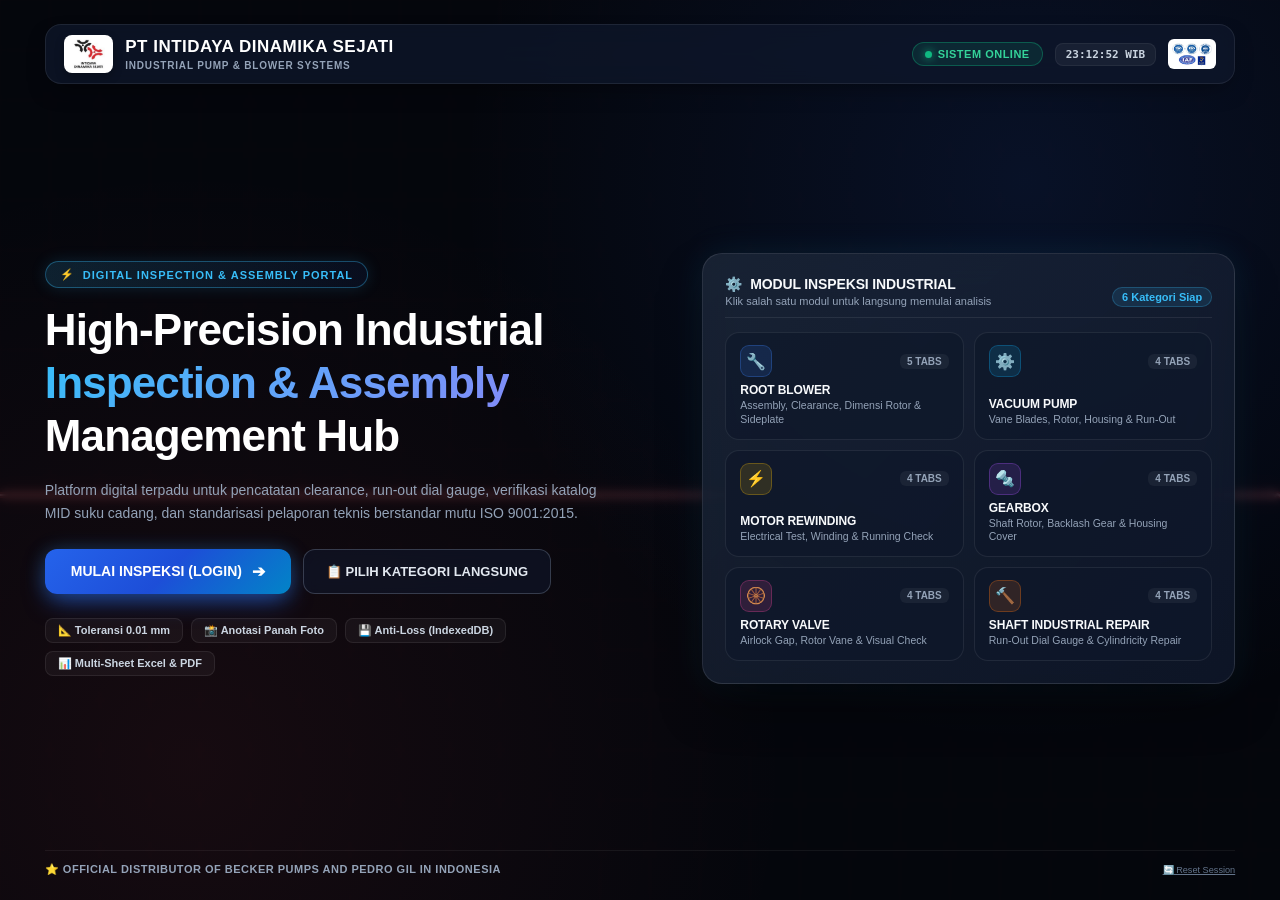
<file: index.html>
<!DOCTYPE html>
<html lang="id">
<head>
  <meta charset="UTF-8">
  <meta name="viewport" content="width=device-width, initial-scale=1.0">
  <title>Sistem Inspeksi Assembly & Industrial Repair - PT Intidaya Dinamika Sejati</title>
  <link rel="stylesheet" href="css/shared.css">
  <style>
    /* CANVAS BACKGROUND */
    #heroCanvasBg {
      position: fixed;
      top: 0; left: 0;
      width: 100vw;
      height: 100vh;
      z-index: 1;
      background: #040810;
      pointer-events: none;
    }

    /* HERO WRAPPER DENGAN GRADIENT AMBIENT CYBER INDUSTRIAL */
    .hero-wrapper {
      position: fixed;
      top: 0; left: 0;
      width: 100vw; 
      height: 100vh;
      background: radial-gradient(circle at 80% 20%, rgba(37, 99, 235, 0.12) 0%, transparent 45%),
                  radial-gradient(circle at 15% 85%, rgba(239, 68, 68, 0.08) 0%, transparent 45%),
                  rgba(4, 8, 16, 0.75) !important;
      display: flex;
      flex-direction: column;
      justify-content: space-between;
      padding: clamp(14px, 2.5vw, 24px) clamp(16px, 3.5vw, 45px);
      z-index: 10;
      box-sizing: border-box;
      overflow-y: auto;
      backdrop-filter: blur(4px);
    }

    /* ==================== TOP GLASS NAVBAR ==================== */
    .hero-navbar-modern {
      display: flex;
      align-items: center;
      justify-content: space-between;
      width: 100%;
      padding: 10px 18px;
      background: rgba(15, 23, 42, 0.78);
      border: 1px solid rgba(255, 255, 255, 0.08);
      border-radius: 16px;
      backdrop-filter: blur(16px);
      box-shadow: 0 10px 25px -10px rgba(0, 0, 0, 0.5);
      box-sizing: border-box;
      margin-bottom: 15px;
      flex-shrink: 0;
    }

    .nav-brand-group {
      display: flex;
      align-items: center;
      gap: 12px;
    }

    .nav-logo-box {
      background: #ffffff;
      padding: 4px 8px;
      border-radius: 8px;
      display: flex;
      align-items: center;
      justify-content: center;
      box-shadow: 0 4px 10px rgba(0,0,0,0.25);
    }

    .nav-logo-box img {
      height: 30px;
      width: auto;
      object-fit: contain;
    }

    .nav-brand-title {
      color: #ffffff;
      font-size: clamp(13px, 1.6vw, 17px);
      font-weight: 800;
      letter-spacing: 0.5px;
      margin: 0;
      line-height: 1.2;
    }

    .nav-brand-sub {
      color: #94a3b8;
      font-size: 10px;
      font-weight: 600;
      letter-spacing: 0.8px;
      text-transform: uppercase;
      margin: 2px 0 0 0;
    }

    .nav-status-group {
      display: flex;
      align-items: center;
      gap: 12px;
    }

    .system-status-pill {
      display: inline-flex;
      align-items: center;
      gap: 6px;
      padding: 5px 12px;
      background: rgba(16, 185, 129, 0.12);
      border: 1px solid rgba(16, 185, 129, 0.35);
      border-radius: 20px;
      font-size: 11px;
      font-weight: 700;
      color: #34d399;
      letter-spacing: 0.5px;
    }

    .pulse-dot {
      width: 7px;
      height: 7px;
      border-radius: 50%;
      background-color: #10b981;
      box-shadow: 0 0 8px #10b981;
      animation: pulseAnim 2s infinite;
    }

    @keyframes pulseAnim {
      0% { transform: scale(0.95); box-shadow: 0 0 0 0 rgba(16, 185, 129, 0.7); }
      70% { transform: scale(1); box-shadow: 0 0 0 6px rgba(16, 185, 129, 0); }
      100% { transform: scale(0.95); box-shadow: 0 0 0 0 rgba(16, 185, 129, 0); }
    }

    .navbar-clock-text {
      color: #cbd5e1;
      font-size: 11px;
      font-weight: 600;
      font-family: 'Segoe UI', monospace;
      padding: 4px 10px;
      background: rgba(255, 255, 255, 0.05);
      border-radius: 8px;
      border: 1px solid rgba(255, 255, 255, 0.06);
    }

    .nav-iso-img {
      height: 30px;
      width: auto;
      border-radius: 6px;
      background: #fff;
      padding: 2px 4px;
    }

    /* ==================== SPLIT HERO GRID ==================== */
    .hero-split-grid {
      display: grid;
      grid-template-columns: 1.15fr 1fr;
      gap: clamp(20px, 3.5vw, 45px);
      align-items: center;
      width: 100%;
      max-width: 1440px;
      margin: auto;
      padding: 10px 0;
    }

    /* SISI KIRI: PROMO & VALUE */
    .hero-left-section {
      text-align: left;
    }

    .tag-pill-modern {
      display: inline-flex;
      align-items: center;
      gap: 8px;
      padding: 6px 14px;
      background: linear-gradient(90deg, rgba(56, 189, 248, 0.15) 0%, rgba(37, 99, 235, 0.08) 100%);
      border: 1px solid rgba(56, 189, 248, 0.35);
      border-radius: 30px;
      font-size: 11px;
      font-weight: 800;
      color: #38bdf8;
      letter-spacing: 1px;
      margin-bottom: 16px;
      box-shadow: 0 0 16px rgba(56, 189, 248, 0.15);
    }

    .hero-title-gradient {
      font-size: clamp(24px, 3.5vw, 44px);
      font-weight: 900;
      color: #ffffff;
      line-height: 1.2;
      margin: 0 0 16px 0;
      letter-spacing: -0.02em;
    }

    .highlight-cyan {
      background: linear-gradient(135deg, #38bdf8 0%, #60a5fa 50%, #818cf8 100%);
      -webkit-background-clip: text;
      background-clip: text;
      -webkit-text-fill-color: transparent;
    }

    .hero-desc-text {
      color: #94a3b8;
      font-size: clamp(12px, 1.3vw, 14px);
      line-height: 1.65;
      max-width: 560px;
      margin: 0 0 24px 0;
    }

    .hero-cta-group {
      display: flex;
      flex-wrap: wrap;
      gap: 12px;
      margin-bottom: 24px;
    }

    .btn-start-analysis-glow {
      background: linear-gradient(135deg, #2563eb 0%, #1d4ed8 50%, #0284c7 100%);
      color: #ffffff;
      border: none;
      padding: 13px 26px;
      font-size: 14px;
      font-weight: 800;
      border-radius: 12px;
      cursor: pointer;
      display: inline-flex;
      align-items: center;
      gap: 10px;
      box-shadow: 0 10px 25px -4px rgba(37, 99, 235, 0.6), 0 0 20px rgba(56, 189, 248, 0.2);
      transition: all 0.25s cubic-bezier(0.16, 1, 0.3, 1);
    }

    .btn-start-analysis-glow:hover {
      transform: translateY(-2px);
      box-shadow: 0 14px 30px -4px rgba(37, 99, 235, 0.8), 0 0 30px rgba(56, 189, 248, 0.35);
      filter: brightness(1.1);
    }

    .btn-secondary-outline {
      background: rgba(15, 23, 42, 0.6);
      color: #e2e8f0;
      border: 1px solid rgba(148, 163, 184, 0.3);
      padding: 13px 22px;
      font-size: 13px;
      font-weight: 700;
      border-radius: 12px;
      cursor: pointer;
      display: inline-flex;
      align-items: center;
      gap: 8px;
      backdrop-filter: blur(10px);
      transition: all 0.25s ease;
    }

    .btn-secondary-outline:hover {
      background: rgba(255, 255, 255, 0.08);
      border-color: #38bdf8;
      color: #ffffff;
      transform: translateY(-2px);
    }

    /* FEATURE MICRO PILLS */
    .feature-pills-row {
      display: flex;
      flex-wrap: wrap;
      gap: 8px;
    }

    .feature-pill-item {
      display: inline-flex;
      align-items: center;
      gap: 6px;
      padding: 5px 12px;
      background: rgba(255, 255, 255, 0.04);
      border: 1px solid rgba(255, 255, 255, 0.08);
      border-radius: 8px;
      font-size: 11px;
      color: #cbd5e1;
      font-weight: 600;
    }

    /* SISI KANAN: 6-MODULE CARD SHOWCASE */
    .hero-right-showcase {
      background: linear-gradient(135deg, rgba(30, 41, 59, 0.75) 0%, rgba(15, 23, 42, 0.85) 100%);
      border: 1px solid rgba(255, 255, 255, 0.1);
      border-radius: 20px;
      padding: clamp(16px, 2vw, 22px);
      backdrop-filter: blur(20px);
      box-shadow: 0 25px 50px -12px rgba(0, 0, 0, 0.6), 0 0 35px rgba(56, 189, 248, 0.1);
      position: relative;
    }

    .showcase-header {
      display: flex;
      justify-content: space-between;
      align-items: flex-end;
      margin-bottom: 14px;
      border-bottom: 1px solid rgba(255, 255, 255, 0.08);
      padding-bottom: 10px;
    }

    .showcase-header h3 {
      font-size: 14px;
      font-weight: 800;
      color: #f8fafc;
      margin: 0 0 3px 0;
      letter-spacing: -0.01em;
      display: flex;
      align-items: center;
      gap: 8px;
    }

    .showcase-header p {
      font-size: 11px;
      color: #94a3b8;
      margin: 0;
    }

    .showcase-badge-count {
      font-size: 11px;
      font-weight: 700;
      color: #38bdf8;
      background: rgba(56, 189, 248, 0.12);
      border: 1px solid rgba(56, 189, 248, 0.25);
      padding: 3px 9px;
      border-radius: 12px;
    }

    .modules-card-grid {
      display: grid;
      grid-template-columns: repeat(2, 1fr);
      gap: 10px;
    }

    .module-card-glass {
      background: rgba(15, 23, 42, 0.65);
      border: 1px solid rgba(255, 255, 255, 0.08);
      border-radius: 14px;
      padding: 12px 14px;
      text-align: left;
      cursor: pointer;
      position: relative;
      overflow: hidden;
      transition: all 0.25s cubic-bezier(0.16, 1, 0.3, 1);
      display: flex;
      flex-direction: column;
      justify-content: space-between;
      min-height: 90px;
    }

    .module-card-glass::before {
      content: '';
      position: absolute;
      top: 0; left: 0; right: 0;
      height: 2px;
      background: transparent;
      transition: background 0.3s ease;
    }

    .module-card-glass:hover {
      transform: translateY(-3px);
      background: rgba(30, 41, 59, 0.9);
      border-color: rgba(56, 189, 248, 0.4);
      box-shadow: 0 12px 24px -6px rgba(0, 0, 0, 0.5), 0 0 20px rgba(56, 189, 248, 0.15);
    }

    .module-card-glass:hover::before {
      background: linear-gradient(90deg, #38bdf8, #2563eb);
    }

    .card-top-bar {
      display: flex;
      justify-content: space-between;
      align-items: center;
      margin-bottom: 6px;
    }

    .card-icon-wrap {
      width: 32px;
      height: 32px;
      border-radius: 9px;
      display: flex;
      align-items: center;
      justify-content: center;
      font-size: 16px;
      background: rgba(56, 189, 248, 0.1);
      border: 1px solid rgba(56, 189, 248, 0.2);
    }

    .card-tab-badge {
      font-size: 10px;
      font-weight: 700;
      color: #94a3b8;
      background: rgba(255, 255, 255, 0.05);
      padding: 2px 7px;
      border-radius: 6px;
    }

    .card-title-text {
      font-size: 12px;
      font-weight: 800;
      color: #f8fafc;
      margin: 0 0 2px 0;
      letter-spacing: -0.01em;
    }

    .card-sub-text {
      font-size: 10.5px;
      color: #94a3b8;
      margin: 0;
      line-height: 1.3;
    }

    .card-arrow-action {
      position: absolute;
      right: 12px;
      bottom: 10px;
      font-size: 12px;
      color: #64748b;
      opacity: 0;
      transform: translateX(-4px);
      transition: all 0.2s ease;
    }

    .module-card-glass:hover .card-arrow-action {
      opacity: 1;
      transform: translateX(0);
      color: #38bdf8;
    }

    /* FOOTER BAR */
    .hero-footer-modern {
      display: flex;
      align-items: center;
      justify-content: space-between;
      width: 100%;
      padding-top: 12px;
      border-top: 1px solid rgba(255, 255, 255, 0.06);
      font-size: 11px;
      color: #64748b;
      box-sizing: border-box;
      margin-top: 12px;
      flex-shrink: 0;
    }

    .footer-distributor-text {
      color: #94a3b8;
      font-size: 11px;
      font-weight: 600;
      letter-spacing: 0.5px;
    }

    @media (max-width: 1024px) {
      .hero-split-grid {
        grid-template-columns: 1fr;
        gap: 24px;
      }
      .hero-left-section {
        text-align: center;
      }
      .hero-desc-text {
        margin-left: auto;
        margin-right: auto;
      }
      .hero-cta-group, .feature-pills-row {
        justify-content: center;
      }
      .hero-wrapper {
        height: auto;
        min-height: 100vh;
      }
    }

    @media (max-width: 640px) {
      .modules-card-grid {
        grid-template-columns: 1fr;
      }
      .hero-navbar-modern {
        flex-direction: column;
        gap: 10px;
        align-items: flex-start;
      }
      .nav-status-group {
        width: 100%;
        justify-content: space-between;
      }
      .hero-footer-modern {
        flex-direction: column;
        gap: 8px;
        text-align: center;
      }
    }

    /* ==================== MODERN DYNAMIC LOGIN MODAL ==================== */
    #pageLoginModal {
      backdrop-filter: blur(12px) saturate(180%);
      -webkit-backdrop-filter: blur(12px) saturate(180%);
      background-color: rgba(15, 23, 42, 0.75);
      animation: fadeIn 0.3s cubic-bezier(0.16, 1, 0.3, 1);
    }

    .login-card-modern {
      background: linear-gradient(135deg, rgba(30, 41, 59, 0.95) 0%, rgba(15, 23, 42, 0.98) 100%);
      border: 1px solid rgba(255, 255, 255, 0.12);
      border-radius: 20px;
      padding: 35px 30px;
      width: 100%;
      max-width: 420px;
      box-shadow: 0 25px 50px -12px rgba(0, 0, 0, 0.6), 0 0 35px rgba(59, 130, 246, 0.15);
      position: relative;
      overflow: hidden;
      transform-origin: center;
      animation: scaleUp 0.35s cubic-bezier(0.16, 1, 0.3, 1);
    }

    .login-card-modern::before {
      content: '';
      position: absolute;
      top: 0; left: 0; right: 0;
      height: 3px;
      background: linear-gradient(90deg, #00f2fe, #4facfe, #00c6ff);
      box-shadow: 0 0 12px #00f2fe;
    }

    .login-badge-header {
      display: inline-flex;
      align-items: center;
      justify-content: center;
      width: 54px;
      height: 54px;
      border-radius: 16px;
      background: linear-gradient(135deg, rgba(59, 130, 246, 0.2), rgba(37, 99, 235, 0.05));
      border: 1px solid rgba(59, 130, 246, 0.3);
      font-size: 26px;
      margin-bottom: 12px;
      box-shadow: 0 8px 16px rgba(0, 0, 0, 0.2);
    }

    .login-title {
      font-size: 20px;
      font-weight: 800;
      color: #f8fafc;
      margin: 0 0 6px 0;
      letter-spacing: -0.02em;
    }

    .login-subtitle {
      font-size: 12px;
      color: #94a3b8;
      margin: 0 0 24px 0;
    }

    .input-wrapper-dynamic {
      position: relative;
      margin-bottom: 18px;
      text-align: left;
    }

    .input-icon-prefix {
      position: absolute;
      left: 14px;
      top: 50%;
      transform: translateY(-50%);
      font-size: 16px;
      color: #94a3b8;
      pointer-events: none;
      transition: color 0.25s;
    }

    .input-field-dynamic {
      width: 100%;
      padding: 13px 42px 13px 40px !important;
      background: rgba(15, 23, 42, 0.8) !important;
      border: 1px solid rgba(71, 85, 105, 0.8) !important;
      border-radius: 12px !important;
      font-size: 14px !important;
      color: #ffffff !important;
      outline: none;
      transition: all 0.25s ease;
      box-sizing: border-box;
    }

    .input-field-dynamic:focus {
      border-color: #38bdf8 !important;
      background: rgba(15, 23, 42, 0.95) !important;
      box-shadow: 0 0 0 3px rgba(56, 189, 248, 0.25), 0 0 15px rgba(56, 189, 248, 0.15) !important;
    }

    .input-field-dynamic:focus + .input-icon-prefix {
      color: #38bdf8;
    }

    .toggle-pwd-btn {
      position: absolute;
      right: 12px;
      top: 50%;
      transform: translateY(-50%);
      background: none;
      border: none;
      color: #94a3b8;
      cursor: pointer;
      font-size: 15px;
      padding: 4px;
      transition: color 0.2s;
    }
    .toggle-pwd-btn:hover { color: #f8fafc; }

    .btn-login-gradient {
      background: linear-gradient(135deg, #2563eb 0%, #1d4ed8 50%, #0284c7 100%);
      color: white;
      border: none;
      padding: 13px 20px;
      width: 100%;
      font-size: 14px;
      font-weight: 700;
      border-radius: 12px;
      cursor: pointer;
      box-shadow: 0 8px 20px -4px rgba(37, 99, 235, 0.5);
      transition: all 0.25s cubic-bezier(0.16, 1, 0.3, 1);
      display: flex;
      align-items: center;
      justify-content: center;
      gap: 8px;
    }

    .btn-login-gradient:hover {
      transform: translateY(-2px);
      box-shadow: 0 12px 25px -4px rgba(37, 99, 235, 0.7);
      filter: brightness(1.1);
    }

    .btn-cancel-glass {
      background: transparent;
      color: #94a3b8;
      border: 1px solid rgba(148, 163, 184, 0.2);
      padding: 10px 18px;
      width: 100%;
      font-size: 12px;
      font-weight: 600;
      border-radius: 10px;
      cursor: pointer;
      margin-top: 10px;
      transition: all 0.2s;
    }

    .btn-cancel-glass:hover {
      color: #f1f5f9;
      border-color: rgba(241, 245, 249, 0.4);
      background: rgba(255, 255, 255, 0.05);
    }

    @keyframes fadeIn { from { opacity: 0; } to { opacity: 1; } }
    @keyframes scaleUp { from { opacity: 0; transform: scale(0.92); } to { opacity: 1; transform: scale(1); } }
  </style>
</head>
<body>
  <!-- DYNAMIC BACKGROUND CANVAS -->
  <canvas id="heroCanvasBg"></canvas>

  <!-- ==================== HALAMAN HERO LANDING PAGE MODERN ==================== -->
  <div id="pageHero" class="hero-wrapper">

    <!-- TOP GLASS NAVBAR -->
    <header class="hero-navbar-modern">
      <div class="nav-brand-group">
        <div class="nav-logo-box">
          <img src="img/common/logo-intidaya.jpg" alt="Logo Intidaya">
        </div>
        <div>
          <h2 class="nav-brand-title">PT INTIDAYA DINAMIKA SEJATI</h2>
          <p class="nav-brand-sub">Industrial Pump & Blower Systems</p>
        </div>
      </div>

      <div class="nav-status-group">
        <div class="system-status-pill">
          <span class="pulse-dot"></span>
          <span>SISTEM ONLINE</span>
        </div>
        <div id="navbarClock" class="navbar-clock-text">--:--:--</div>
        <img src="img/common/logo-iso.jpg" class="nav-iso-img" alt="ISO Certified">
      </div>
    </header>

    <!-- SPLIT MAIN HERO -->
    <main class="hero-split-grid">
      <!-- SISI KIRI: HERO VALUE PROPOSITION & CTA -->
      <div class="hero-left-section">
        <div class="tag-pill-modern">
          <span>⚡</span>
          <span>DIGITAL INSPECTION & ASSEMBLY PORTAL</span>
        </div>

        <h1 class="hero-title-gradient">
          High-Precision Industrial<br>
          <span class="highlight-cyan">Inspection & Assembly</span><br>
          Management Hub
        </h1>

        <p class="hero-desc-text">
          Platform digital terpadu untuk pencatatan clearance, run-out dial gauge, verifikasi katalog MID suku cadang, dan standarisasi pelaporan teknis berstandar mutu ISO 9001:2015.
        </p>

        <div class="hero-cta-group">
          <button type="button" class="btn-start-analysis-glow" onclick="openLoginModal()">
            <span>MULAI INSPEKSI (LOGIN)</span>
            <span style="font-size: 16px;">➔</span>
          </button>
          <button type="button" class="btn-secondary-outline" onclick="openLoginModal('CATEGORY_MENU')">
            <span>📋 PILIH KATEGORI LANGSUNG</span>
          </button>
        </div>

        <div class="feature-pills-row">
          <div class="feature-pill-item">📐 Toleransi 0.01 mm</div>
          <div class="feature-pill-item">📸 Anotasi Panah Foto</div>
          <div class="feature-pill-item">💾 Anti-Loss (IndexedDB)</div>
          <div class="feature-pill-item">📊 Multi-Sheet Excel & PDF</div>
        </div>
      </div>

      <!-- SISI KANAN: 6-MODULE INTERACTIVE GLASS CARDS -->
      <div class="hero-right-showcase">
        <div class="showcase-header">
          <div>
            <h3><span>⚙️</span> MODUL INSPEKSI INDUSTRIAL</h3>
            <p>Klik salah satu modul untuk langsung memulai analisis</p>
          </div>
          <span class="showcase-badge-count">6 Kategori Siap</span>
        </div>

        <div class="modules-card-grid">
          <!-- CARD 1: ROOT BLOWER -->
          <div class="module-card-glass" onclick="selectCategoryFromCard('ROOT BLOWER')">
            <div class="card-top-bar">
              <div class="card-icon-wrap" style="background: rgba(59, 130, 246, 0.15); border-color: rgba(59, 130, 246, 0.3);">🔧</div>
              <span class="card-tab-badge">5 TABS</span>
            </div>
            <div>
              <h4 class="card-title-text">ROOT BLOWER</h4>
              <p class="card-sub-text">Assembly, Clearance, Dimensi Rotor & Sideplate</p>
            </div>
            <span class="card-arrow-action">➔</span>
          </div>

          <!-- CARD 2: VACUUM PUMP -->
          <div class="module-card-glass" onclick="selectCategoryFromCard('VACUUM PUMP')">
            <div class="card-top-bar">
              <div class="card-icon-wrap" style="background: rgba(14, 165, 233, 0.15); border-color: rgba(14, 165, 233, 0.3);">⚙️</div>
              <span class="card-tab-badge">4 TABS</span>
            </div>
            <div>
              <h4 class="card-title-text">VACUUM PUMP</h4>
              <p class="card-sub-text">Vane Blades, Rotor, Housing & Run-Out</p>
            </div>
            <span class="card-arrow-action">➔</span>
          </div>

          <!-- CARD 3: MOTOR REWINDING -->
          <div class="module-card-glass" onclick="selectCategoryFromCard('REWINDING')">
            <div class="card-top-bar">
              <div class="card-icon-wrap" style="background: rgba(234, 179, 8, 0.15); border-color: rgba(234, 179, 8, 0.3);">⚡</div>
              <span class="card-tab-badge">4 TABS</span>
            </div>
            <div>
              <h4 class="card-title-text">MOTOR REWINDING</h4>
              <p class="card-sub-text">Electrical Test, Winding & Running Check</p>
            </div>
            <span class="card-arrow-action">➔</span>
          </div>

          <!-- CARD 4: GEARBOX -->
          <div class="module-card-glass" onclick="selectCategoryFromCard('GEARBOX')">
            <div class="card-top-bar">
              <div class="card-icon-wrap" style="background: rgba(168, 85, 247, 0.15); border-color: rgba(168, 85, 247, 0.3);">🔩</div>
              <span class="card-tab-badge">4 TABS</span>
            </div>
            <div>
              <h4 class="card-title-text">GEARBOX</h4>
              <p class="card-sub-text">Shaft Rotor, Backlash Gear & Housing Cover</p>
            </div>
            <span class="card-arrow-action">➔</span>
          </div>

          <!-- CARD 5: ROTARY VALVE -->
          <div class="module-card-glass" onclick="selectCategoryFromCard('ROTARY VALVE')">
            <div class="card-top-bar">
              <div class="card-icon-wrap" style="background: rgba(236, 72, 153, 0.15); border-color: rgba(236, 72, 153, 0.3);">🛞</div>
              <span class="card-tab-badge">4 TABS</span>
            </div>
            <div>
              <h4 class="card-title-text">ROTARY VALVE</h4>
              <p class="card-sub-text">Airlock Gap, Rotor Vane & Visual Check</p>
            </div>
            <span class="card-arrow-action">➔</span>
          </div>

          <!-- CARD 6: SHAFT REPAIR -->
          <div class="module-card-glass" onclick="selectCategoryFromCard('OTHER')">
            <div class="card-top-bar">
              <div class="card-icon-wrap" style="background: rgba(249, 115, 22, 0.15); border-color: rgba(249, 115, 22, 0.3);">🔨</div>
              <span class="card-tab-badge">4 TABS</span>
            </div>
            <div>
              <h4 class="card-title-text">SHAFT INDUSTRIAL REPAIR</h4>
              <p class="card-sub-text">Run-Out Dial Gauge & Cylindricity Repair</p>
            </div>
            <span class="card-arrow-action">➔</span>
          </div>
        </div>
      </div>
    </main>

    <!-- FOOTER STATUS -->
    <footer class="hero-footer-modern">
      <div class="footer-distributor-text">
        ⭐ OFFICIAL DISTRIBUTOR OF BECKER PUMPS AND PEDRO GIL IN INDONESIA
      </div>
      <div>
        <small style="color: #64748b; cursor: pointer; text-decoration: underline;" onclick="clearSession(); location.reload();" title="Reset semua data sesi browser">
          🔄 Reset Session
        </small>
      </div>
    </footer>

  </div>

  <!-- ==================== POP-UP LOGIN SYSTEM MODERN ==================== -->
  <div id="pageLoginModal" class="modal-overlay" style="display: none; align-items: center; justify-content: center;">
    <div class="login-card-modern">
      
      <div style="text-align: center;">
        <div class="login-badge-header">🔐</div>
        <h3 class="login-title">LOGIN OPERATOR / TEKNISI</h3>
        <p class="login-subtitle" id="loginSubtitle">Masuk untuk memulai inspeksi & validasi data</p>
      </div>

      <div id="loginAlert" class="alert-banner" style="display: none;">Username atau Password salah!</div>
      <div id="loginSuccess" class="success-banner" style="display: none;">Login berhasil! 🎉</div>

      <!-- Input Username -->
      <div class="input-wrapper-dynamic">
        <input type="text" id="loginUser" class="input-field-dynamic" placeholder="Username / ID Teknisi..." autocomplete="off" onkeydown="if(event.key==='Enter') processLogin()">
        <span class="input-icon-prefix">👤</span>
      </div>

      <!-- Input Password dengan Show/Hide Eye -->
      <div class="input-wrapper-dynamic">
        <input type="password" id="loginPass" class="input-field-dynamic" placeholder="Password akses..." onkeydown="if(event.key==='Enter') processLogin()">
        <span class="input-icon-prefix">🔑</span>
        <button type="button" class="toggle-pwd-btn" onclick="togglePasswordVisibility(this)">👁️</button>
      </div>

      <!-- Action Buttons -->
      <div style="margin-top: 10px;">
        <button type="button" class="btn-login-gradient" onclick="processLogin()">
          <span>MASUK SISTEM</span>
          <span style="font-size: 16px;">➔</span>
        </button>
        <button type="button" class="btn-cancel-glass" onclick="closeLoginModal()">✕ Batal</button>
      </div>

    </div>
  </div>

  <!-- ==================== MODAL SUB MENU SELEKSI KATEGORI ==================== -->
  <div id="pageCategoryMenu" class="modal-overlay">
    <div class="modal-card">
      <h2>📋 PILIH KATEGORI INSPEKSI / ANALISIS</h2>
      <div class="category-grid">
        <button type="button" class="btn-category" onclick="selectCategory('ROOT BLOWER')">ROOT BLOWER</button>
        <button type="button" class="btn-category" onclick="selectCategory('VACUUM PUMP')">VACUUM PUMP</button>
        <button type="button" class="btn-category" onclick="selectCategory('REWINDING')">REWINDING</button>
        <button type="button" class="btn-category" onclick="selectCategory('GEARBOX')">GEARBOX</button>
        <button type="button" class="btn-category" onclick="selectCategory('ROTARY VALVE')">ROTARY VALVE</button>
        <button type="button" class="btn-category" onclick="selectCategory('OTHER')">OTHER</button>
      </div>
      <button type="button" class="btn-modal-close" onclick="closeCategoryMenu()">✕ Logout / Kembali</button>
    </div>
  </div>

  <div id="moduleContainer"></div>

  <script src="js/config.js"></script>
  <script src="js/shared.js"></script>
  <script>
    // ==================== DEBUG LOGGING ====================
    console.log('=== Sistem Inspeksi PT Intidaya Loaded ===');
    console.log('Current Session:', getSession());

    // ==================== TOGGLE PASSWORD VISIBILITY (BARU) ====================
    function togglePasswordVisibility(btn) {
      const pwdInput = document.getElementById('loginPass');
      if (!pwdInput) return;
      if (!btn) btn = document.querySelector('.toggle-pwd-btn');
      if (pwdInput.type === 'password') {
        pwdInput.type = 'text';
        if (btn) btn.textContent = '🙈';
      } else {
        pwdInput.type = 'password';
        if (btn) btn.textContent = '👁️';
      }
    }
    
    // ==================== LIVE NAVBAR CLOCK ====================
    function updateNavbarClock() {
      const clockEl = document.getElementById('navbarClock');
      if (!clockEl) return;
      const now = new Date();
      const h = String(now.getHours()).padStart(2, '0');
      const m = String(now.getMinutes()).padStart(2, '0');
      const s = String(now.getSeconds()).padStart(2, '0');
      clockEl.textContent = `${h}:${m}:${s} WIB`;
    }
    setInterval(updateNavbarClock, 1000);
    updateNavbarClock();

    // ==================== LOGIN MANAGEMENT & PENDING CATEGORY ROUTING ====================
    let pendingCategory = null;

    function selectCategoryFromCard(categoryName) {
      console.log('🎯 Card diklik:', categoryName);
      // Di landing page, SEMUA kartu modul SELALU mewajibkan login terlebih dahulu
      openLoginModal(categoryName);
    }

    function openLoginModal(targetCategory) {
      const subtitle = document.getElementById('loginSubtitle');
      if (targetCategory && typeof targetCategory === 'string' && targetCategory !== 'CATEGORY_MENU') {
        pendingCategory = targetCategory;
        if (subtitle) subtitle.textContent = `Masuk untuk melanjutkan ke modul: ${targetCategory}`;
      } else if (targetCategory === 'CATEGORY_MENU') {
        pendingCategory = 'CATEGORY_MENU';
        if (subtitle) subtitle.textContent = 'Masuk untuk memilih kategori inspeksi';
      } else {
        pendingCategory = null;
        if (subtitle) subtitle.textContent = 'Masuk untuk memulai inspeksi & validasi data';
      }

      document.getElementById('pageLoginModal').style.display = 'flex';
      document.getElementById('loginUser').value = '';
      document.getElementById('loginPass').value = '';
      document.getElementById('loginAlert').style.display = 'none';
      document.getElementById('loginSuccess').style.display = 'none';

      setTimeout(() => {
        const userInp = document.getElementById('loginUser');
        if (userInp) userInp.focus();
      }, 150);
    }

    function closeLoginModal() {
      document.getElementById('pageLoginModal').style.display = 'none';
      pendingCategory = null;
    }

    function processLogin() {
      const username = document.getElementById('loginUser').value.trim();
      const password = document.getElementById('loginPass').value.trim();

      console.log('🔐 Login attempt:', { username, password });

      if (!username || !password) {
        document.getElementById('loginAlert').style.display = 'block';
        document.getElementById('loginAlert').textContent = 'Username dan Password tidak boleh kosong!';
        return;
      }

      const validUser = validateCredentials(username, password);

      if (validUser) {
        console.log('✅ Login BERHASIL:', validUser);
        document.getElementById('loginAlert').style.display = 'none';
        document.getElementById('loginSuccess').style.display = 'block';
        document.getElementById('loginSuccess').textContent = `✓ Login berhasil! Selamat datang ${validUser.role}.`;
        
        saveSession(username, validUser.role);
        console.log('📝 Session tersimpan:', getSession());

        setTimeout(() => {
          const target = pendingCategory;
          pendingCategory = null;
          document.getElementById('pageLoginModal').style.display = 'none';

          if (target && target !== 'CATEGORY_MENU') {
            console.log('🚀 Direct routing ke modul:', target);
            selectCategory(target);
          } else {
            console.log('📋 Buka menu pilihan kategori');
            document.getElementById('pageCategoryMenu').style.display = 'flex';
          }
        }, 500);
      } else {
        console.log('❌ Login GAGAL: Invalid credentials');
        document.getElementById('loginAlert').style.display = 'block';
        document.getElementById('loginAlert').textContent = 'Username atau Password salah! Coba lagi.';
        document.getElementById('loginPass').value = '';
      }
    }

    // ==================== CATEGORY MENU ====================
    function openCategoryMenu() { 
      const session = getSession();
      if (!session) {
        openLoginModal('CATEGORY_MENU');
        return;
      }
      document.getElementById('pageCategoryMenu').style.display = 'flex'; 
    }

    function closeCategoryMenu() { 
      document.getElementById('pageCategoryMenu').style.display = 'none'; 
    }

    function selectCategory(categoryName) {
      const session = getSession();
      if (!session) {
        openLoginModal(categoryName);
        return;
      }

      const moduleConfig = INSPECTION_MODULES[categoryName];
      
      if (!moduleConfig) {
        alert('Kategori tidak ditemukan!');
        return;
      }

      console.log('📋 Kategori dipilih:', categoryName);
      
      // HIDE HERO PAGE & CATEGORY MENU TERLEBIH DAHULU
      document.getElementById('pageHero').style.display = 'none';
      closeCategoryMenu();
      
      // KEMUDIAN load module
      loadModule(categoryName).then(success => {
        if (success) {
          console.log('✅ Module loaded, hero page sudah hidden');
          // Simpan modul aktif ke localStorage agar persisten setelah refresh
          localStorage.setItem('activeModule', categoryName);
        } else {
          console.log('❌ Load module failed, tampilkan hero page kembali');
          document.getElementById('pageHero').style.display = 'flex';
          openCategoryMenu();
        }
      });
    }

    // ==================== BACK TO HOME ====================
    function resetToHome() {
      console.log('🔙 Kembali ke Home - Clear session & module');
      clearSession();
      localStorage.removeItem('activeModule');
      
      // Hide & clear module container TOTAL
      const moduleContainer = document.getElementById('moduleContainer');
      if (moduleContainer) {
        moduleContainer.style.display = 'none';
        moduleContainer.innerHTML = '';
        console.log('🗑️ Module container hidden & cleared');
      }
      
      // Tampilkan hero page
      document.getElementById('pageHero').style.display = 'flex';
      document.getElementById('pageCategoryMenu').style.display = 'none';
      document.getElementById('pageLoginModal').style.display = 'none';
      
      console.log('✅ Kembali ke Hero Page');
    }

    // ==================== BACKGROUND ANIMATION CANVAS (ECG HEARTBEAT RED GLOW) ====================
    (function() {
      const canvas = document.getElementById('heroCanvasBg');
      if (!canvas) return;
      const ctx = canvas.getContext('2d');
      const pageHero = document.getElementById('pageHero');

      let width = canvas.width = window.innerWidth;
      let height = canvas.height = window.innerHeight;

      window.addEventListener('resize', () => {
        width = canvas.width = window.innerWidth;
        height = canvas.height = window.innerHeight;
      });

      // ECG Waveform definition
      function getECGValue(p) {
        // Return baseline offset ratio (between -0.8 and 2.2)
        // P wave (small bump)
        if (p >= 0.12 && p < 0.22) {
          const progress = (p - 0.12) / 0.10;
          return Math.sin(progress * Math.PI) * 0.18;
        }
        // Q wave (initial dip)
        if (p >= 0.22 && p < 0.25) {
          const progress = (p - 0.22) / 0.03;
          return -Math.sin(progress * Math.PI) * 0.3;
        }
        // R wave (huge sharp spike)
        if (p >= 0.25 && p < 0.30) {
          const progress = (p - 0.25) / 0.05;
          if (progress < 0.35) {
            // steep rise
            return (progress / 0.35) * 2.2;
          } else {
            // steep fall past baseline to S peak
            return 2.2 - ((progress - 0.35) / 0.65) * 3.1;
          }
        }
        // S wave recovery (returning to baseline)
        if (p >= 0.30 && p < 0.34) {
          const progress = (p - 0.30) / 0.04;
          return -0.9 + progress * 0.9;
        }
        // T wave (wider bump)
        if (p >= 0.38 && p < 0.54) {
          const progress = (p - 0.38) / 0.16;
          return Math.sin(progress * Math.PI) * 0.5;
        }
        return 0; // flat baseline
      }

      // ECG line points history
      const dx = 2.5; // step size in pixels between points
      const maxPoints = Math.ceil(width / dx) + 5;
      const points = [];
      
      // Initialize points with baseline 0
      for (let i = 0; i < maxPoints; i++) {
        points.push(0);
      }

      let t = 0;
      const period = 140; // frames per beat (~2.3 seconds)
      const maxAmplitude = 120; // max height of spike in pixels

      function animate() {
        requestAnimationFrame(animate);
        
        // Stop rendering if hero page is hidden to save performance
        if (pageHero.style.display === 'none') {
          return;
        }

        // Draw background: very dark red-tinted black
        ctx.fillStyle = '#060101';
        ctx.fillRect(0, 0, width, height);

        // --- DRAW GRID (oscilloscope/medical monitor graph paper style) ---
        // Minor grid (every 10px, thin line, very faint red)
        ctx.strokeStyle = 'rgba(239, 68, 68, 0.025)';
        ctx.lineWidth = 0.5;
        ctx.beginPath();
        for (let x = 0; x < width; x += 10) {
          ctx.moveTo(x, 0); ctx.lineTo(x, height);
        }
        for (let y = 0; y < height; y += 10) {
          ctx.moveTo(0, y); ctx.lineTo(width, y);
        }
        ctx.stroke();

        // Major grid (every 50px, thicker line, faint red)
        ctx.strokeStyle = 'rgba(239, 68, 68, 0.07)';
        ctx.lineWidth = 1.2;
        ctx.beginPath();
        for (let x = 0; x < width; x += 50) {
          ctx.moveTo(x, 0); ctx.lineTo(x, height);
        }
        for (let y = 0; y < height; y += 50) {
          ctx.moveTo(0, y); ctx.lineTo(width, y);
        }
        ctx.stroke();

        // --- UPDATE ECG DATA ---
        t++;
        const phase = (t % period) / period;
        // Compute base ECG value and add tiny analog noise for authenticity
        const noise = (Math.random() - 0.5) * 1.5;
        const ecgVal = getECGValue(phase) * maxAmplitude + noise;
        
        // Shift history and append new point
        points.shift();
        points.push(ecgVal);

        // --- DRAW GLOWING ECG WAVEFORM ---
        const centerY = height * 0.55;

        // Pass 1: Draw Thick Neon Blur Path
        ctx.save();
        ctx.beginPath();
        for (let i = 0; i < points.length; i++) {
          const x = i * dx;
          const y = centerY - points[i];
          if (i === 0) {
            ctx.moveTo(x, y);
          } else {
            ctx.lineTo(x, y);
          }
        }
        ctx.strokeStyle = 'rgba(239, 68, 68, 0.4)';
        ctx.lineWidth = 6;
        ctx.shadowColor = 'rgba(239, 68, 68, 0.95)';
        ctx.shadowBlur = 18;
        ctx.stroke();
        ctx.restore();

        // Pass 2: Draw Bright White-Red Inner Core Path (makes it look like it's glowing intensely)
        ctx.save();
        ctx.beginPath();
        for (let i = 0; i < points.length; i++) {
          const x = i * dx;
          const y = centerY - points[i];
          if (i === 0) {
            ctx.moveTo(x, y);
          } else {
            ctx.lineTo(x, y);
          }
        }
        ctx.strokeStyle = '#ffa3a3'; // Light pinkish-white core
        ctx.lineWidth = 2.2;
        ctx.shadowColor = '#ef4444';
        ctx.shadowBlur = 4;
        ctx.stroke();
        ctx.restore();
      }

      animate();
    })();

    // Initialize on page load (mendukung pertahanan halaman setelah refresh)
    window.addEventListener('load', function() {
      console.log('🔄 Page Load Initialize');
      
      const session = getSession();
      const activeModule = localStorage.getItem('activeModule');
      const moduleContainer = document.getElementById('moduleContainer');

      if (session && activeModule) {
        console.log('⚡ Mengembalikan modul aktif:', activeModule);
        // Langsung muat modul tanpa menampilkan landing page
        document.getElementById('pageHero').style.display = 'none';
        document.getElementById('pageLoginModal').style.display = 'none';
        document.getElementById('pageCategoryMenu').style.display = 'none';
        selectCategory(activeModule);
      } else {
        // SELALU mulai dari Landing Page awal jika tidak sedang aktif di modul
        // Bersihkan sisa sesi lama agar setiap klik tombol di landing page WAJIB login baru
        clearSession();
        localStorage.removeItem('activeModule');

        if (moduleContainer) {
          moduleContainer.innerHTML = '';
        }
        
        document.getElementById('pageHero').style.display = 'flex';
        document.getElementById('pageLoginModal').style.display = 'none';
        document.getElementById('pageCategoryMenu').style.display = 'none';
        
        console.log('🏠 Landing Page Awal Ditampilkan Penuh (Sesi Di-reset)');
      }
    });
  </script>
</body>
</html>
</file>
<file: css/shared.css>
/* ==================== SHARED CSS STYLES ==================== */

:root {
  --primary: #007bff;
  --success: #28a745;
  --danger: #dc3545;
  --warning: #ffc107;
  --info: #17a2b8;
  --dark: #343a40;
  --light: #f8f9fa;
  --text-primary: #1e293b;
  --text-secondary: #334155;
  --border-color: #cbd5e1;
}

* {
  box-sizing: border-box;
  font-family: 'Segoe UI', Arial, sans-serif;
}

body {
  background-color: #525659;
  margin: 0;
  padding: 0;
  display: flex;
  justify-content: center;
}

/* Module Container - untuk tampilkan module di atas hero */
#moduleContainer {
  display: none;
  position: fixed;
  top: 0;
  left: 0;
  width: 100%;
  height: 100%;
  z-index: 2000;
  background: white;
  overflow-y: auto;
}

/* ==================== HERO LANDING PAGE ==================== */
.hero-wrapper {
  position: fixed;
  top: 0; left: 0;
  width: 100vw;
  height: 100vh;
  background: linear-gradient(rgba(0, 0, 0, 0.75), rgba(0, 0, 0, 0.75)), url('../img/common/root-blower-exploded.jpg') center/cover no-repeat;
  display: flex !important;
  flex-direction: column;
  justify-content: space-between;
  padding: clamp(20px, 4vw, 40px) clamp(20px, 5vw, 60px);
  z-index: 1000;
}

.hero-header {
  display: flex;
  align-items: center;
  gap: 12px;
}

.hero-header img {
  height: clamp(30px, 4vw, 45px);
  width: auto;
  background: white;
  padding: 4px;
  border-radius: 4px;
}

.hero-header .company-title {
  color: #ffffff;
  font-size: clamp(14px, 2.2vw, 22px);
  font-weight: 800;
  letter-spacing: 1px;
}

.hero-content {
  max-width: 750px;
  margin: auto 0;
  width: 100%;
}

.hero-content h1 {
  color: #ffffff;
  font-size: clamp(24px, 4.5vw, 42px);
  font-weight: 800;
  line-height: 1.25;
  margin-bottom: 15px;
}

.hero-content p {
  color: #cbd5e1;
  font-size: clamp(11px, 1.8vw, 15px);
  font-weight: 600;
  letter-spacing: 1px;
  margin-bottom: 25px;
}

.btn-start-analysis {
  background-color: #4f46e5;
  color: white;
  border: none;
  padding: clamp(10px, 1.5vw, 16px) clamp(20px, 3vw, 36px);
  font-size: clamp(12px, 1.6vw, 16px);
  font-weight: bold;
  border-radius: 50px;
  cursor: pointer;
  transition: all 0.3s ease;
  box-shadow: 0 4px 15px rgba(79, 70, 229, 0.4);
}

.btn-start-analysis:hover {
  background-color: #4338ca;
  transform: translateY(-2px);
  box-shadow: 0 6px 20px rgba(79, 70, 229, 0.6);
}

/* ==================== MODAL OVERLAY ==================== */
.modal-overlay {
  display: none;
  position: fixed;
  top: 0; left: 0;
  width: 100vw;
  height: 100vh;
  background: rgba(0, 0, 0, 0.85);
  backdrop-filter: blur(5px);
  z-index: 1500;
  justify-content: center;
  align-items: center;
  flex-direction: column;
}

.modal-card {
  background: #1e293b;
  border: 1px solid #334155;
  border-radius: 16px;
  padding: clamp(20px, 4vw, 35px);
  width: min(650px, 90vw);
  box-shadow: 0 10px 30px rgba(0, 0, 0, 0.5);
  text-align: center;
}

.modal-card h2 {
  color: #ffffff;
  font-size: clamp(14px, 2vw, 20px);
  margin-top: 0;
  margin-bottom: 20px;
  border-bottom: 2px solid #3b82f6;
  padding-bottom: 10px;
}

.category-grid {
  display: grid;
  grid-template-columns: repeat(2, 1fr);
  gap: clamp(8px, 1.5vw, 15px);
  margin-bottom: 20px;
}

.btn-category {
  background-color: #ffff00;
  color: #ff0000;
  border: 2px solid #0056b3;
  padding: clamp(10px, 1.8vw, 14px) clamp(10px, 2vw, 20px);
  font-size: clamp(10px, 1.4vw, 14px);
  font-weight: 800;
  border-radius: 30px;
  cursor: pointer;
  transition: all 0.2s ease;
  text-transform: uppercase;
  box-shadow: 0 4px 10px rgba(0, 0, 0, 0.2);
}

.btn-category:hover {
  transform: translateY(-2px);
  background-color: #e6e600;
  box-shadow: 0 6px 15px rgba(255, 255, 0, 0.4);
}

.btn-modal-close {
  background: transparent;
  color: #94a3b8;
  border: 1px solid #475569;
  padding: 8px 20px;
  border-radius: 20px;
  cursor: pointer;
  font-size: 12px;
  transition: 0.2s;
}

.btn-modal-close:hover {
  color: white;
  border-color: white;
}

/* ==================== VIEWPORT & FORM ==================== */
.app-viewport {
  width: 100%;
  max-width: 950px;
  display: flex;
  flex-direction: column;
  align-items: center;
  padding: 20px 10px;
}

.auth-card {
  background: white;
  width: 100%;
  max-width: 550px;
  padding: clamp(15px, 3vw, 30px);
  border-radius: 8px;
  box-shadow: 0 4px 20px rgba(0, 0, 0, 0.4);
  margin-top: 30px;
  text-align: center;
  position: relative;
}

.auth-card h2 {
  margin-top: 0;
  color: var(--text-primary);
  font-size: 18px;
  border-bottom: 2px solid var(--primary);
  padding-bottom: 10px;
}

.form-group {
  margin-bottom: 12px;
  text-align: left;
}

.form-group label {
  display: block;
  font-size: 12px;
  font-weight: bold;
  margin-bottom: 4px;
  color: var(--text-secondary);
}

.form-control {
  width: 100%;
  padding: 8px 10px;
  border: 1px solid var(--border-color);
  border-radius: 4px;
  font-size: 12px;
  outline: none;
  transition: border-color 0.2s;
}

.form-control:focus {
  border-color: var(--primary);
  box-shadow: 0 0 4px rgba(0, 123, 255, 0.25);
}

.btn-submit {
  background-color: var(--primary);
  color: white;
  border: none;
  padding: 12px 20px;
  width: 100%;
  font-size: 14px;
  font-weight: bold;
  border-radius: 4px;
  cursor: pointer;
  transition: 0.2s;
  margin-top: 10px;
}

.btn-submit:hover {
  background-color: #0056b3;
}

.btn-back-home {
  background-color: #64748b;
  color: white;
  border: none;
  padding: 10px 15px;
  width: 100%;
  font-size: 13px;
  font-weight: bold;
  border-radius: 4px;
  cursor: pointer;
  margin-top: 8px;
  transition: 0.2s;
}

.btn-back-home:hover {
  background-color: #475569;
}

/* ==================== ALERTS ==================== */
.alert-info {
  background-color: #d1ecf1;
  color: #0c5460;
  border: 1px solid #bee5eb;
  padding: 12px;
  border-radius: 4px;
  margin-bottom: 15px;
  font-weight: bold;
}

.alert-success {
  background-color: #d4edda;
  color: #155724;
  border: 1px solid #c3e6cb;
  padding: 12px;
  border-radius: 4px;
  margin-bottom: 15px;
  font-weight: bold;
}

.alert-warning {
  background-color: #fff3cd;
  color: #856404;
  border: 1px solid #ffeaa7;
  padding: 12px;
  border-radius: 4px;
  margin-bottom: 15px;
  font-weight: bold;
}

.alert-error {
  background-color: #f8d7da;
  color: #721c24;
  border: 1px solid #f5c6cb;
  padding: 12px;
  border-radius: 4px;
  margin-bottom: 15px;
  font-weight: bold;
}

.alert-banner {
  background-color: #f8d7da;
  color: #721c24;
  border: 1px solid #f5c6cb;
  padding: 10px;
  border-radius: 4px;
  font-size: 12px;
  font-weight: bold;
  margin-bottom: 15px;
  display: none;
}

.success-banner {
  background-color: #d4edda;
  color: #155724;
  border: 1px solid #c3e6cb;
  padding: 10px;
  border-radius: 4px;
  font-size: 12px;
  font-weight: bold;
  margin-bottom: 15px;
  display: none;
}

/* ==================== BUTTONS ==================== */
.btn-action {
  background-color: var(--primary);
  color: white;
  padding: 14px 20px;
  border: none;
  font-size: 16px;
  font-weight: bold;
  cursor: pointer;
  border-radius: 4px;
  width: 100%;
  margin-top: 15px;
  transition: 0.2s;
}

.btn-action:hover {
  background-color: #0056b3;
}

.btn-add-row {
  background-color: var(--success);
  color: white;
  border: none;
  padding: 8px 15px;
  font-size: 12px;
  font-weight: bold;
  border-radius: 4px;
  cursor: pointer;
  margin-top: 8px;
  margin-bottom: 15px;
}

.btn-add-row:hover {
  background-color: #218838;
}

.btn-delete-row {
  background-color: var(--danger);
  color: white;
  border: none;
  padding: 2px 5px;
  font-size: 10px;
  font-weight: bold;
  border-radius: 3px;
  cursor: pointer;
}

.btn-insert-row {
  background-color: var(--success);
  color: white;
  border: none;
  padding: 2px 5px;
  font-size: 10px;
  font-weight: bold;
  border-radius: 3px;
  cursor: pointer;
  margin-right: 2px;
}

.btn-tool {
  background: #334155;
  color: white;
  border: none;
  padding: 6px 12px;
  font-size: 11px;
  font-weight: bold;
  border-radius: 4px;
  cursor: pointer;
  transition: 0.2s;
}

.btn-tool:hover {
  background: #475569;
}

/* ==================== TAB NAVIGATION ==================== */
.tab-container {
  width: 100%;
  min-width: 700px;
  margin-bottom: 0;
  display: flex;
  gap: 6px;
}

.tab-btn {
  background-color: #334155;
  color: #cbd5e1;
  border: none;
  padding: 12px 15px;
  font-weight: bold;
  font-size: 13px;
  border-radius: 8px 8px 0 0;
  cursor: pointer;
  transition: all 0.2s;
  flex: 1;
  text-align: center;
}

.tab-btn:hover {
  background-color: #475569;
  color: white;
}

.tab-btn.active {
  background-color: white;
  color: var(--primary);
  font-weight: bold;
}

.tab-content {
  display: none;
}

.tab-content.active {
  display: block;
}

/* ==================== SHEET & TABLE ==================== */
.sheet {
  background: white;
  width: 100%;
  min-width: 700px;
  padding: 20px;
  border: 1px solid #ccc;
  box-shadow: 0 0 10px rgba(0, 0, 0, 0.3);
  border-radius: 0 0 8px 8px;
  margin-bottom: 20px;
  overflow-x: auto;
}

.header-table,
.form-table {
  width: 100%;
  border-collapse: collapse;
  margin-bottom: 12px;
  font-size: 11px;
}

.header-table td,
.form-table td,
.form-table th {
  border: 1px solid #000;
  padding: 4px 6px;
  text-align: center;
}

.title-header {
  font-weight: bold;
  font-size: 15px;
  text-align: center;
  background-color: #f2f2f2;
}

.text-left {
  text-align: left !important;
}

.bg-green {
  background-color: #92D050 !important;
  font-weight: bold;
}

.bg-yellow {
  background-color: #FFFF00 !important;
  font-weight: bold;
}

.bg-gray {
  background-color: #f2f2f2 !important;
  font-weight: bold;
}

input,
select {
  width: 100%;
  border: none;
  outline: none;
  background: transparent;
  font-size: 11px;
  text-align: center;
}

input[type="number"] {
  font-family: monospace;
}

/* ==================== CANVAS ==================== */
.photo-upload-container {
  border: 2px dashed var(--border-color);
  border-radius: 8px;
  padding: 12px;
  text-align: center;
  background: #f8fafc;
  margin-bottom: 10px;
}

.canvas-wrapper {
  text-align: center;
  margin: 10px 0;
  overflow-x: auto;
}

.canvas-wrapper canvas {
  border: 1px solid #000;
  max-width: 100%;
  height: auto;
  background: #fff;
  cursor: crosshair;
}

.canvas-tools {
  display: flex;
  gap: 8px;
  justify-content: center;
  margin-top: 6px;
  flex-wrap: wrap;
}

.canvas-info {
  font-size: 11px;
  color: #666;
  margin-top: 5px;
}

/* ==================== RESPONSIVE ==================== */
@media (max-width: 600px) {
  .category-grid {
    grid-template-columns: 1fr;
  }

  .hero-wrapper {
    justify-content: space-evenly;
  }

  .tab-container {
    flex-direction: column;
  }
}

/* ==================== DROPDOWN FILE MENU ==================== */
.dropdown {
  position: relative;
  display: inline-block;
}

.dropdown-menu {
  display: none;
  position: absolute;
  bottom: 100%;
  right: 0;
  background-color: #ffffff;
  min-width: 220px;
  box-shadow: 0px 8px 24px rgba(0, 0, 0, 0.15);
  z-index: 2500;
  border-radius: 8px;
  border: 1px solid #e2e8f0;
  padding: 6px 0;
  margin-bottom: 6px;
  animation: dropdownSlideUp 0.2s cubic-bezier(0.16, 1, 0.3, 1);
}

.dropdown-menu.show {
  display: block;
}

.dropdown-item {
  color: #1e293b;
  padding: 10px 16px;
  text-decoration: none;
  display: flex;
  align-items: center;
  gap: 10px;
  font-size: 14px;
  font-weight: 500;
  transition: background-color 0.15s ease, color 0.15s ease;
  border: none;
  background: none;
  width: 100%;
  text-align: left;
  cursor: pointer;
}

.dropdown-item:hover {
  background-color: #f1f5f9;
  color: #0f172a;
}

.dropdown-item:not(:last-child) {
  border-bottom: 1px solid #f1f5f9;
}

@keyframes dropdownSlideUp {
  from {
    opacity: 0;
    transform: translateY(8px);
  }
  to {
    opacity: 1;
    transform: translateY(0);
  }
}

/* ==================== UNIVERSAL PHOTO & ARROW ANNOTATOR (MOBILE 5.5" TOUCH OPTIMIZED) ==================== */
.rotor-annotator-wrapper {
  border: 1px solid #cbd5e1;
  border-radius: 8px;
  padding: 12px;
  margin: 12px 0;
  background: #f8fafc;
  box-shadow: 0 2px 6px rgba(0,0,0,0.04);
}

.annotator-toolbar {
  display: flex;
  flex-wrap: wrap;
  gap: 8px;
  align-items: center;
  margin-bottom: 10px;
}

.annotator-btn {
  display: inline-flex;
  align-items: center;
  justify-content: center;
  gap: 6px;
  padding: 8px 14px;
  font-size: 13px;
  font-weight: 700;
  border-radius: 6px;
  border: none;
  cursor: pointer;
  min-height: 38px;
  touch-action: manipulation;
  transition: all 0.2s ease;
  user-select: none;
}

.annotator-btn:active {
  transform: scale(0.96);
}

.annotator-btn-upload { background: #1e3a8a; color: #ffffff; }
.annotator-btn-upload:hover { background: #172554; }

.annotator-btn-add { background: #0284c7; color: #ffffff; }
.annotator-btn-add.active-mode {
  background: #16a34a !important;
  box-shadow: 0 0 0 3px rgba(22, 163, 74, 0.35);
  animation: pulseAddBtn 1.5s infinite;
}

@keyframes pulseAddBtn {
  0% { transform: scale(1); }
  50% { transform: scale(1.03); }
  100% { transform: scale(1); }
}

.annotator-btn-undo { background: #eab308; color: #1e293b; }
.annotator-btn-undo:hover { background: #ca8a04; }

.annotator-btn-reset { background: #dc2626; color: #ffffff; }
.annotator-btn-reset:hover { background: #b91c1c; }

.annotator-btn-fullscreen { background: #4f46e5; color: #ffffff; }
.annotator-btn-fullscreen:hover { background: #4338ca; }

.annotator-status-text {
  font-size: 12px;
  color: #475569;
  font-weight: 500;
  margin-left: auto;
  padding: 4px 8px;
  background: #ffffff;
  border-radius: 4px;
  border: 1px solid #e2e8f0;
}

.rotor-annotation-area {
  position: relative;
  width: 100%;
  min-height: 280px;
  border: 2px dashed #94a3b8;
  border-radius: 8px;
  background: #ffffff;
  display: flex;
  justify-content: center;
  align-items: center;
  overflow: hidden;
  user-select: none;
  touch-action: none;
}

.rotor-annotation-area.adding-mode {
  border-color: #16a34a;
  background: #f0fdf4;
  cursor: crosshair !important;
}

.rotor-annotation-area.adding-mode::before {
  content: '🎯 Ketuk foto di posisi yang ingin ditunjuk panah';
  position: absolute;
  top: 10px;
  background: rgba(22, 163, 74, 0.92);
  color: #ffffff;
  font-size: 12px;
  font-weight: 700;
  padding: 6px 16px;
  border-radius: 20px;
  z-index: 50;
  pointer-events: none;
  box-shadow: 0 4px 12px rgba(0,0,0,0.15);
  animation: fadeIn 0.3s ease;
}

.annotator-preview-img {
  display: none;
  max-width: 100%;
  max-height: 480px;
  object-fit: contain;
  pointer-events: none;
  user-select: none;
}

/* ==================== MARKER ARROW & BADGE (TOUCH HITBOX) ==================== */
.rotor-marker {
  position: absolute;
  display: flex;
  align-items: center;
  justify-content: center;
  z-index: 20;
  user-select: none;
  touch-action: none;
  cursor: move;
}

.rotor-marker.selected {
  z-index: 40;
}

.rotor-marker.selected .rotor-badge {
  box-shadow: 0 0 0 3px #3b82f6, 0 0 12px rgba(59, 130, 246, 0.8) !important;
  border-color: #2563eb !important;
  background-color: #eff6ff !important;
}

.rotor-marker.dir-down  { flex-direction: column; transform: translate(-50%, 0); }
.rotor-marker.dir-up    { flex-direction: column-reverse; transform: translate(-50%, -100%); }
.rotor-marker.dir-right { flex-direction: row; transform: translate(0, -50%); }
.rotor-marker.dir-left  { flex-direction: row-reverse; transform: translate(-100%, -50%); }

.rotor-badge {
  background-color: #ffffff;
  color: #000000;
  border: 2px solid #dc2626;
  font-weight: 800;
  font-size: 13px;
  width: 26px;
  height: 26px;
  border-radius: 50%;
  display: flex;
  align-items: center;
  justify-content: center;
  box-shadow: 0 2px 6px rgba(0,0,0,0.3);
  position: relative;
  flex-shrink: 0;
  touch-action: none;
}

/* Expanded touch hitbox for mobile fingers */
.rotor-badge::after {
  content: '';
  position: absolute;
  top: -10px;
  left: -10px;
  right: -10px;
  bottom: -10px;
  border-radius: 50%;
}

.dir-down .rotor-stem, .dir-up .rotor-stem {
  width: 2.5px;
  height: 30px;
  background-color: #dc2626;
  flex-shrink: 0;
}

.dir-right .rotor-stem, .dir-left .rotor-stem {
  height: 2.5px;
  width: 30px;
  background-color: #dc2626;
  flex-shrink: 0;
}

.rotor-arrow {
  flex-shrink: 0;
  position: relative;
  touch-action: none;
}

/* Expanded touch hitbox for arrow head */
.rotor-arrow::after {
  content: '';
  position: absolute;
  top: -12px;
  left: -12px;
  right: -12px;
  bottom: -12px;
}

.dir-down .rotor-arrow  { width: 0; height: 0; border-left: 6px solid transparent; border-right: 6px solid transparent; border-top: 11px solid #dc2626; }
.dir-up .rotor-arrow    { width: 0; height: 0; border-left: 6px solid transparent; border-right: 6px solid transparent; border-bottom: 11px solid #dc2626; }
.dir-right .rotor-arrow { width: 0; height: 0; border-top: 6px solid transparent; border-bottom: 6px solid transparent; border-left: 11px solid #dc2626; }
.dir-left .rotor-arrow  { width: 0; height: 0; border-top: 6px solid transparent; border-bottom: 6px solid transparent; border-right: 11px solid #dc2626; }

/* ==================== INTERACTIVE MOBILE EDIT CONTROL PANEL ==================== */
.annotator-control-panel {
  display: none;
  background: #1e293b;
  color: #ffffff;
  border-radius: 10px;
  padding: 10px 14px;
  margin-top: 10px;
  box-shadow: 0 10px 25px -5px rgba(0,0,0,0.3);
  border: 1px solid #334155;
  animation: slideUpControl 0.25s cubic-bezier(0.16, 1, 0.3, 1);
}

.annotator-control-panel.show {
  display: block;
}

@keyframes slideUpControl {
  from { opacity: 0; transform: translateY(8px); }
  to { opacity: 1; transform: translateY(0); }
}

.control-panel-row {
  display: flex;
  flex-wrap: wrap;
  align-items: center;
  justify-content: space-between;
  gap: 8px;
  margin-bottom: 8px;
}

.control-panel-row:last-child {
  margin-bottom: 0;
  padding-top: 6px;
  border-top: 1px solid rgba(255,255,255,0.1);
}

.control-label-badge {
  display: inline-flex;
  align-items: center;
  gap: 6px;
  background: #334155;
  padding: 4px 10px;
  border-radius: 6px;
  font-size: 13px;
  font-weight: 700;
}

.control-label-badge span.badge-circle {
  background: #dc2626;
  color: #fff;
  width: 20px;
  height: 20px;
  border-radius: 50%;
  display: inline-flex;
  align-items: center;
  justify-content: center;
  font-size: 11px;
}

.btn-control-group {
  display: inline-flex;
  background: #0f172a;
  border-radius: 8px;
  padding: 3px;
  gap: 3px;
  border: 1px solid #334155;
}

.btn-ctrl-item {
  background: transparent;
  border: none;
  color: #cbd5e1;
  font-size: 13px;
  font-weight: 700;
  padding: 6px 10px;
  border-radius: 6px;
  cursor: pointer;
  display: inline-flex;
  align-items: center;
  justify-content: center;
  min-width: 34px;
  min-height: 34px;
  touch-action: manipulation;
  transition: all 0.15s ease;
}

.btn-ctrl-item:active, .btn-ctrl-item.active {
  background: #2563eb;
  color: #ffffff;
}

.btn-ctrl-item:hover:not(.active) {
  background: #1e293b;
  color: #ffffff;
}

.dpad-container {
  display: grid;
  grid-template-columns: repeat(3, 32px);
  grid-template-rows: repeat(3, 32px);
  gap: 2px;
  align-items: center;
  justify-content: center;
}

.dpad-btn {
  background: #334155;
  color: #ffffff;
  border: 1px solid #475569;
  border-radius: 6px;
  display: flex;
  align-items: center;
  justify-content: center;
  font-size: 13px;
  cursor: pointer;
  touch-action: manipulation;
  user-select: none;
}

.dpad-btn:active {
  background: #3b82f6;
}

.dpad-center {
  background: #0f172a;
  color: #64748b;
  font-size: 10px;
  border-radius: 6px;
  display: flex;
  align-items: center;
  justify-content: center;
}

/* ==================== FULLSCREEN ANNOTATOR MODAL (FOR 5.5" PHONES) ==================== */
.fullscreen-annotator-modal {
  display: none;
  position: fixed;
  top: 0; left: 0; right: 0; bottom: 0;
  width: 100vw;
  height: 100vh;
  background: #0f172a;
  z-index: 3000;
  flex-direction: column;
  box-sizing: border-box;
}

.fullscreen-annotator-modal.open {
  display: flex;
}

.fullscreen-header {
  background: #1e293b;
  padding: 10px 16px;
  display: flex;
  align-items: center;
  justify-content: space-between;
  border-bottom: 1px solid #334155;
  color: #ffffff;
}

.fullscreen-header h3 {
  margin: 0;
  font-size: 14px;
  font-weight: 700;
}

.fullscreen-canvas-body {
  flex: 1;
  position: relative;
  overflow: auto;
  display: flex;
  align-items: center;
  justify-content: center;
  padding: 10px;
  background: #090d16;
}

.fullscreen-footer {
  background: #1e293b;
  padding: 10px 14px;
  border-top: 1px solid #334155;
}

/* ==================== UNIVERSAL ROBUST PRINT ENGINE ==================== */
@page {
  size: A4 portrait;
  margin: 8mm;
}

@media print {
  html, body {
    background: #ffffff !important;
    margin: 0 !important;
    padding: 0 !important;
    width: 100% !important;
    height: auto !important;
    min-height: 0 !important;
    display: block !important;
    overflow: visible !important;
  }

  /* === KUNCI UTAMA: Bebaskan #moduleContainer dari position:fixed ===
     Tanpa ini, browser memperlakukan seluruh konten sebagai 1 blok viewport
     dan TIDAK BISA memecah ke beberapa halaman (pagination). */
  #moduleContainer {
    position: static !important;
    display: block !important;
    width: 100% !important;
    height: auto !important;
    min-height: 0 !important;
    max-height: none !important;
    overflow: visible !important;
    z-index: auto !important;
    background: transparent !important;
  }

  /* Sembunyikan semua elemen antarmuka navigasi, hero, canvas, login, dll */
  #heroCanvasBg,
  #pageHero,
  .hero-wrapper,
  #pageCategoryMenu,
  #pageLoginModal,
  .app-viewport,
  .auth-card,
  .tab-container,
  .tab-btn,
  .nav-btn-home,
  .btn-action,
  .btn-add-row,
  .btn-delete-row,
  .btn-insert-row,
  .no-print,
  .modal-header,
  .close-modal,
  .fullscreen-annotator-modal,
  .annotator-toolbar,
  .annotator-control-panel,
  .rotor-annotation-area::before,
  .rotor-annotator-wrapper button,
  .rotor-annotator-wrapper label,
  .rotor-annotator-wrapper span[id^="statusMode"],
  .dropdown {
    display: none !important;
  }

  /* Tampilkan modal-overlay, modal-content, dan previewSheetContainer sebagai flow dokumen biasa tanpa batas tinggi */
  .modal-overlay,
  #reviewModal {
    display: block !important;
    position: static !important;
    background: transparent !important;
    backdrop-filter: none !important;
    -webkit-backdrop-filter: none !important;
    padding: 0 !important;
    margin: 0 !important;
    width: 100% !important;
    height: auto !important;
    min-height: 0 !important;
    max-height: none !important;
    overflow: visible !important;
    box-shadow: none !important;
    z-index: auto !important;
  }

  .modal-content {
    display: block !important;
    position: static !important;
    width: 100% !important;
    max-width: 100% !important;
    height: auto !important;
    min-height: 0 !important;
    max-height: none !important;
    padding: 0 !important;
    margin: 0 !important;
    border: none !important;
    box-shadow: none !important;
    background: transparent !important;
    overflow: visible !important;
    flex: none !important;
  }

  #previewSheetContainer {
    display: block !important;
    position: static !important;
    width: 100% !important;
    height: auto !important;
    min-height: 0 !important;
    max-height: none !important;
    overflow: visible !important;
    overflow-x: visible !important;
    overflow-y: visible !important;
    padding: 0 !important;
    margin: 0 !important;
    background: transparent !important;
    flex: none !important;
  }

  /* Main system container di dalam modul juga perlu dibebaskan */
  .main-system {
    display: block !important;
    position: static !important;
    width: 100% !important;
    height: auto !important;
    overflow: visible !important;
  }

  .sheet {
    display: block !important;
    box-shadow: none !important;
    border: none !important;
    width: 100% !important;
    min-width: 0 !important;
    margin: 0 !important;
    padding: 0 !important;
    height: auto !important;
    min-height: 0 !important;
    overflow: visible !important;
    page-break-before: auto !important;
    page-break-after: always !important;
    break-after: page !important;
    page-break-inside: avoid !important;
    break-inside: avoid !important;
  }

  .sheet:last-child {
    page-break-after: auto !important;
    break-after: auto !important;
  }

  table {
    width: 100% !important;
    border-collapse: collapse !important;
    margin-bottom: 8px !important;
    font-size: 10px !important;
  }

  td, th {
    border: 1px solid #000 !important;
    padding: 3px 5px !important;
    text-align: center !important;
  }

  .title-header { font-weight: bold; font-size: 12px; background-color: #f2f2f2 !important; }
  .text-left { text-align: left !important; }
  .text-input-left { text-align: left !important; padding-left: 4px; }
  .bg-gray { background-color: #f2f2f2 !important; font-weight: bold; }
  .bg-green { background-color: #92D050 !important; font-weight: bold; }
  .bg-yellow { background-color: #FFFF00 !important; font-weight: bold; }

  tr {
    page-break-inside: avoid !important;
    break-inside: avoid !important;
  }

  img {
    max-width: 100% !important;
    max-height: 380px !important;
    object-fit: contain !important;
  }

  .rotor-annotator-wrapper {
    border: 1px solid #000 !important;
    padding: 6px !important;
    margin: 6px 0 !important;
    background: #fff !important;
    box-shadow: none !important;
  }

  .rotor-annotation-area {
    border: none !important;
    background: #fff !important;
    min-height: auto !important;
  }

  .rotor-marker {
    cursor: default !important;
  }

  .rotor-badge {
    box-shadow: none !important;
    border-color: #dc2626 !important;
    background: #fff !important;
    color: #000 !important;
  }
}
</file>
